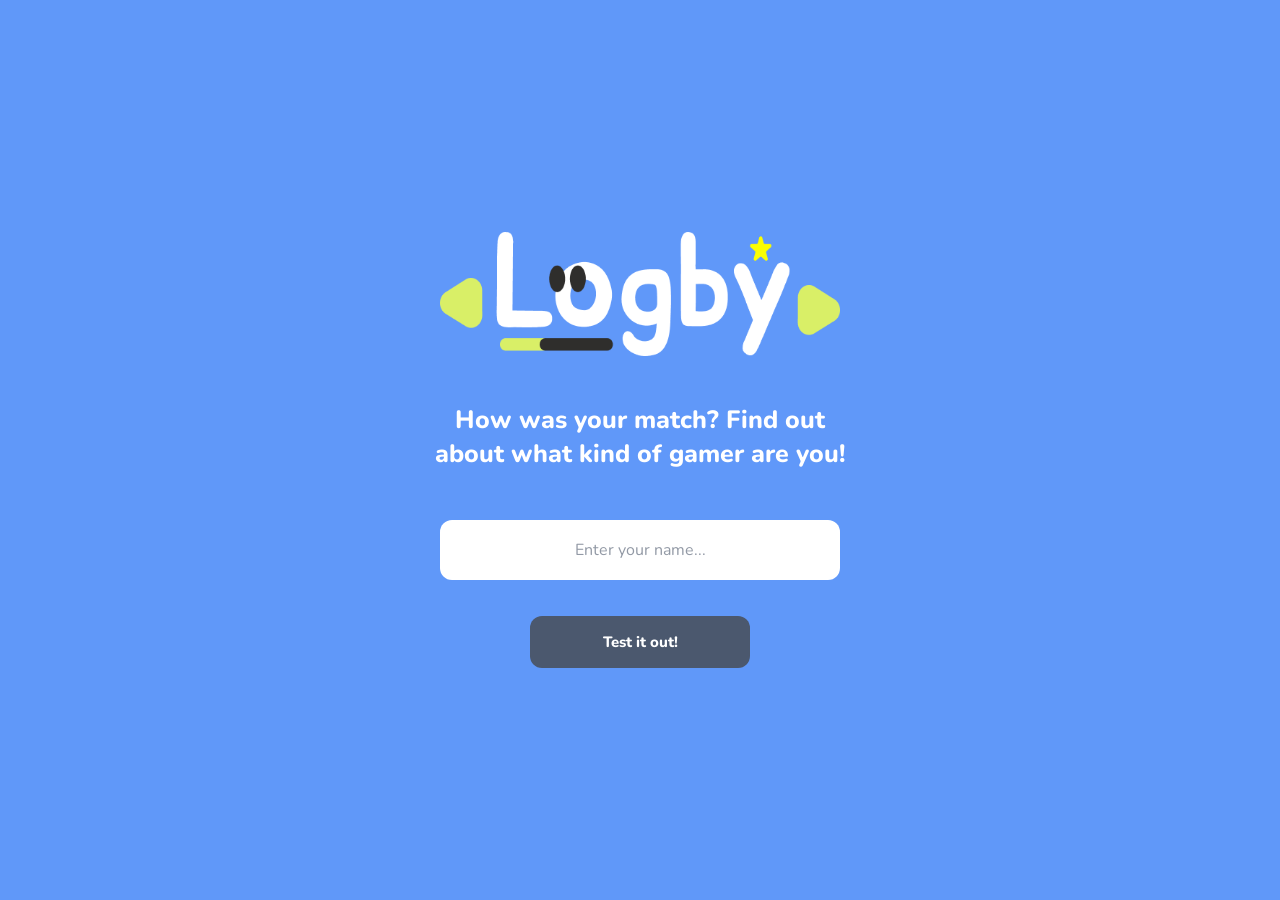
<file: logby/index.html>
<!DOCTYPE html>
<html lang="en">
<head>
    <meta charset="UTF-8">
    <meta name="viewport" content="width=device-width, initial-scale=1.0">

    <title>Logby - Your Gamer Personality</title>
    <meta name="description" content="Discover what kind of gamer you are with Logby!">

    <!-- Google Fonts -->
    <link rel="preconnect" href="https://fonts.googleapis.com">
    <link rel="preconnect" href="https://fonts.gstatic.com" crossorigin>
    <link href="https://fonts.googleapis.com/css2?family=Nunito:wght@400;500;600;700;800;900&display=swap" rel="stylesheet">

    <!-- Bootstrap 5 -->
    <link href="https://cdn.jsdelivr.net/npm/bootstrap@5.3.3/dist/css/bootstrap.min.css" rel="stylesheet">

    <!-- Custom CSS -->
    <link rel="stylesheet" href="style.css">
</head>

<body>
    <main class="home-page">
        <section class="home-content container text-center">

            <a href="index.html" class="logo" aria-label="Logby home">
                <img
                    src="assets/logo.png"
                    alt="Logby"
                    class="logo-image"
                >
            </a>

            <h1 class="tagline">
                How was your match? Find out<br class="desktop-break">
                about what kind of gamer are you!
            </h1>

            <form id="nameForm" class="name-form" novalidate>
                <label for="playerName" class="visually-hidden">
                    Your name
                </label>

                <input
                    type="text"
                    id="playerName"
                    class="name-input"
                    placeholder="Enter your name..."
                    maxlength="30"
                    autocomplete="given-name"
                    aria-describedby="nameError"
                    required
                >

                <p id="nameError" class="error-message" role="alert"></p>

                <button type="submit" class="start-button">
                    Test it out!
                </button>
            </form>

        </section>
    </main>

    <script src="script.js"></script>
</body>
</html>
</file>
<file: logby/style.css>
/* ===== Full Page Setup ===== */
:root {
    --primary-blue: #6098f9;
    --lime: #e0f45b;
    --dark-button: #4b586e;
    --white: #ffffff;
}

* {
    box-sizing: border-box;
}

html,
body {
    width: 100%;
    min-height: 100%;
    margin: 0;
}

body {
    font-family: "Nunito", sans-serif;
    background-color: var(--primary-blue);
}

/* ===== Home Page ===== */
.home-page {
    width: 100%;
    min-height: 100vh;
    min-height: 100dvh;

    display: flex;
    align-items: center;
    justify-content: center;

    background-color: var(--primary-blue);
    padding: 32px 20px;
}

.home-content {
    width: 100%;
    max-width: 1440px;
    min-height: calc(100vh - 64px);
    min-height: calc(100dvh - 64px);

    display: flex;
    flex-direction: column;
    align-items: center;
    justify-content: center;

    padding: 48px 24px;
    background-color: var(--primary-blue);
    color: var(--white);
    text-align: center;
}

/* ===== PNG Logo ===== */
.logo {
    display: inline-block;
    width: min(100%, 400px);
    margin-bottom: 48px;
    line-height: 0;
}

.logo-image {
    display: block;
    width: 100%;
    height: auto;
    object-fit: contain;
}

/* ===== Tagline ===== */
.tagline {
    max-width: 650px;
    font-size: clamp(18px, 2.2vw, 25px);
    line-height: 1.35;
    font-weight: 800;
    margin: 0 0 48px;
}

/* ===== Name Form ===== */
.name-form {
    display: flex;
    flex-direction: column;
    align-items: center;
    width: 100%;
    max-width: 400px;
}

.name-input {
    width: 100%;
    padding: 16px 18px;
    border: 2px solid transparent;
    border-radius: 12px;
    outline: none;

    background-color: var(--white);
    color: #303747;

    font: inherit;
    font-size: 16px;
    text-align: center;
}

.name-input:focus {
    border-color: var(--lime);
    box-shadow: 0 0 0 3px rgb(224 244 91 / 25%);
}

.name-input[aria-invalid="true"] {
    border-color: #ffb4a9;
}

.name-input::placeholder {
    color: #9299a5;
}

.error-message {
    min-height: 22px;
    margin: 6px 0 8px;
    color: #fff5d6;
    font-size: 13px;
    font-weight: 700;
}

.start-button {
    width: 220px;
    max-width: 100%;
    padding: 15px 20px;

    background-color: var(--dark-button);
    color: var(--white);

    border: none;
    border-radius: 12px;

    font-family: inherit;
    font-size: 15px;
    font-weight: 800;

    cursor: pointer;
    transition: background-color 0.2s, transform 0.2s;
}

.start-button:hover {
    background-color: #374257;
    transform: translateY(-2px);
}

.start-button:focus-visible {
    outline: 3px solid var(--lime);
    outline-offset: 4px;
}

.footer-text {
    margin: 30px 0 0;
    font-size: 14px;
}

/* ===== Responsive ===== */
@media (max-width: 768px) {
    .home-page {
        padding: 0;
    }

    .home-content {
        min-height: 100vh;
        min-height: 100dvh;
        padding: 36px 24px;
    }

    .logo {
        width: min(85%, 380px);
        margin-bottom: 36px;
    }

    .tagline {
        margin-bottom: 32px;
    }

    .desktop-break {
        display: none;
    }

    .name-form {
        max-width: 360px;
    }
}

@media (max-width: 380px) {
    .home-content {
        padding: 28px 18px;
    }

    .logo {
        width: 90%;
        margin-bottom: 28px;
    }

    .tagline {
        font-size: 17px;
    }

    .start-button {
        width: 100%;
    }
}


/* ===== Quiz Page ===== */
.quiz-page {
    min-height: 100vh;
    min-height: 100dvh;
    background-color: var(--primary-blue);
    color: var(--white);

    display: flex;
    flex-direction: column;
    padding: 24px 30px;
}

/* Header */
.quiz-header {
    width: 100%;
    display: flex;
    justify-content: space-between;
    align-items: flex-start;
    gap: 16px;
}

.quiz-logo {
    display: block;
    width: 180px;
    max-width: 35%;
    line-height: 0;
}

.quiz-logo img {
    display: block;
    width: 100%;
    height: auto;
    object-fit: contain;
}

.greeting {
    margin: 8px 0 0;
    font-size: clamp(14px, 1.4vw, 20px);
    font-weight: 800;
    text-align: right;
    overflow-wrap: anywhere;
}

/* Question */
.quiz-content {
    flex: 1;
    width: 100%;
    max-width: 760px;
    display: flex;
    flex-direction: column;
    align-items: center;
    justify-content: center;
    padding-top: 32px;
    padding-bottom: 32px;
}

.question-progress {
    font-size: 14px;
    font-weight: 700;
    margin-bottom: 12px;
    opacity: 0.9;
}

.question-title {
    width: 100%;
    font-size: clamp(22px, 3vw, 42px);
    line-height: 1.3;
    font-weight: 800;
    text-align: center;
    margin-bottom: 36px;
}

/* Answer Buttons */
.answer-list {
    width: 100%;
    display: flex;
    flex-direction: column;
    gap: 22px;
}

.answer-button {
    width: 100%;
    min-height: 60px;
    padding: 14px 20px;

    border: 2px solid transparent;
    border-radius: 12px;

    background-color: var(--dark-button);
    color: #d4d8e0;

    font: inherit;
    font-size: clamp(14px, 1.6vw, 23px);
    font-weight: 800;
    line-height: 1.4;

    cursor: pointer;
    transition: background-color 0.2s, border-color 0.2s;
}

.answer-button:hover {
    background-color: #3d4a60;
    color: var(--white);
}

.answer-button.selected {
    border-color: var(--lime);
    background-color: #3d4a60;
    color: var(--white);
}

.answer-button:focus-visible,
.back-button:focus-visible,
.next-button:focus-visible {
    outline: 3px solid var(--white);
    outline-offset: 4px;
}

.answer-error {
    min-height: 22px;
    margin: 12px 0 0;
    color: #fff5d6;
    font-size: 14px;
    font-weight: 700;
    text-align: center;
}

/* Footer */
.quiz-footer {
    display: flex;
    justify-content: space-between;
    align-items: center;
    gap: 16px;
    width: 100%;
    margin-top: auto;
}

.back-button,
.next-button {
    min-width: 150px;
    padding: 14px 22px;
    border: none;
    border-radius: 12px;

    font: inherit;
    font-weight: 900;
    cursor: pointer;
    transition: transform 0.2s, opacity 0.2s;
}

.back-button {
    background-color: #ff905f;
    color: #ffffff;
}

.next-button {
    background-color: var(--lime);
    color: #202020;
}

.back-button:hover,
.next-button:hover {
    transform: translateY(-2px);
}

.back-button:disabled {
    opacity: 0.45;
    cursor: not-allowed;
    transform: none;
}

/* Responsive */
@media (max-width: 768px) {
    .quiz-page {
        padding: 18px 20px;
    }

    .quiz-logo {
        width: 125px;
    }

    .quiz-content {
        max-width: 540px;
    }

    .question-title {
        margin-bottom: 26px;
    }

    .answer-list {
        gap: 14px;
    }

    .answer-button {
        min-height: 54px;
        padding: 12px 14px;
    }

    .back-button,
    .next-button {
        min-width: 0;
        padding: 12px 16px;
    }
}

@media (max-width: 380px) {
    .quiz-page {
        padding: 16px;
    }

    .quiz-logo {
        width: 100px;
    }

    .greeting {
        font-size: 13px;
    }

    .question-title {
        font-size: 23px;
    }

    .quiz-footer {
        gap: 10px;
    }

    .back-button,
    .next-button {
        flex: 1;
        padding: 12px 8px;
        font-size: 13px;
    }
}

/* ===== RESULT PAGE: FIGMA STYLE ===== */

.result-page {
    margin: 0;
    padding: 0;
    min-height: 100vh;
    background: #6098fa;
    font-family: Arial, Helvetica, sans-serif;
    color: white;
}

/* Main wrapper */
.result-page main.container-fluid {
    width: 100%;
    max-width: 1380px;
    margin: 0 auto;
    padding: 38px 8.2% 30px !important;
    box-sizing: border-box;
}

/* Remove the card-like appearance */
.result-card {
    width: 100%;
    min-height: calc(100vh - 81px);
    padding: 0;
    margin: 0;
    background: transparent;
    border-radius: 0;
    box-shadow: none;
    display: flex;
    flex-direction: column;
}

/* Logo */
.result-logo {
    width: 100%;
    display: flex;
    justify-content: center;
    align-items: center;
    margin: 0 0 44px;
}

.result-logo img {
    width: 290px;
    max-width: 45%;
    height: auto;
    object-fit: contain;
    display: block;
}

/* Main content: text left, image right */
.result-content {
    display: grid;
    grid-template-columns: minmax(0, 1fr) 420px;
    align-items: center;
    column-gap: 55px;
    width: 100%;
}

.result-info {
    min-width: 0;
}

.you-are {
    color: #454545;
    font-size: 36px;
    line-height: 1.2;
    font-weight: 700;
    margin: 0 0 8px;
}

.result-info h1 {
    color: #ffff00;
    font-size: 50px;
    line-height: 1.16;
    font-weight: 800;
    margin: 0 0 18px;
    overflow-wrap: break-word;
}

/* Orange hashtag tags */
.result-tags {
    display: flex;
    flex-wrap: wrap;
    gap: 14px 18px;
    align-items: flex-start;
}

.result-tag {
    display: inline-block;
    background: #ff895c;
    color: #080808;
    border-radius: 24px;
    padding: 10px 20px;
    font-size: 35px;
    line-height: 1.3;
    font-weight: 700;
    white-space: nowrap;
}

/* Character image */
.result-image {
    width: 100%;
    max-width: 420px;
    aspect-ratio: 1 / 0.98;
    background: #fff;
    border-radius: 38px;
    overflow: hidden;
    display: flex;
    align-items: center;
    justify-content: center;
    justify-self: end;
}

.result-image img {
    display: block;
    width: 100%;
    height: 100%;
    object-fit: contain;
}

.result-description {
    margin-top: 45px;
    width: 100%;
}

.result-description h2 {
    color: #ffff00;
    font-size: 50px;
    line-height: 1.15;
    font-weight: 800;
    margin: 0 0 10px;
}

.result-description p {
    color: #fff;
    font-size: 20px;
    line-height: 1.28;
    font-weight: 500;
    margin: 0;
}

/* Download button */
.result-actions {
    display: flex;
    justify-content: flex-end;
    margin-top: 26px;
}

.download-button {
    background: #d9f45b;
    color: #fff;
    border: none;
    border-radius: 9px;
    min-width: 185px;
    padding: 13px 24px;
    font-size: 21px;
    font-weight: 700;
    cursor: pointer;
    transition: transform 0.2s ease;
}

.download-button:hover {
    transform: translateY(-3px);
}

/* ===== LAPTOP ===== */
@media (max-width: 1100px) {
    .result-page main.container-fluid {
        padding: 35px 5% 30px !important;
    }

    .result-logo {
        margin-bottom: 42px;
    }

    .result-logo img {
        width: 250px;
    }

    .result-content {
        grid-template-columns: minmax(0, 1fr) 36%;
        column-gap: 35px;
    }

    .you-are {
        font-size: 30px;
    }

    .result-info h1 {
        font-size: clamp(32px, 4.5vw, 48px);
    }

    .result-tag {
        font-size: 23px;
        padding: 9px 14px;
    }

    .result-tags {
        gap: 12px;
    }

    .result-description {
        margin-top: 42px;
    }

    .result-description h2 {
        font-size: 42px;
    }

    .result-description p {
        font-size: 18px;
    }
}

/* ===== MOBILE ===== */
@media (max-width: 650px) {
    .result-page main.container-fluid {
        padding: 28px 20px 30px !important;
    }

    .result-card {
        min-height: auto;
    }

    .result-logo {
        margin-bottom: 32px;
    }

    .result-logo img {
        width: 175px;
        max-width: 60%;
    }

    .result-content {
        grid-template-columns: 1fr;
        gap: 28px;
    }

    .you-are {
        font-size: 24px;
        margin-top: 32px;
        margin-bottom: 12px;
    }

    .result-info h1 {
        font-size: clamp(32px, 9vw, 43px);
        margin-bottom: 16px;
    }

    .result-tags {
        gap: 10px;
    }

    .result-tag {
        font-size: 18px;
        padding: 8px 12px;
        border-radius: 15px;
        white-space: normal;
        overflow-wrap: anywhere;
    }

    .result-image {
        width: min(100%, 300px);
        max-width: 300px;
        justify-self: center;
        border-radius: 28px;
    }

    .result-description {
        margin-top: 35px;
    }

    .result-description h2 {
        font-size: 34px;
    }

    .result-description p {
        font-size: 16px;
        line-height: 1.5;
    }

    .result-actions {
        margin-top: 24px;
    }

    .download-button {
        min-width: 150px;
        font-size: 18px;
        padding: 12px 20px;
    }
}

/* Print / Save as PDF */
@media print {
    .result-page {
        background: #6098fa !important;
        print-color-adjust: exact;
        -webkit-print-color-adjust: exact;
    }

    .result-page main.container-fluid {
        max-width: none;
        padding: 30px 40px !important;
    }

    .result-card {
        min-height: 0;
    }

    .result-actions {
        display: none !important;
    }
}

.start-button {
    animation: buttonFloat 2s ease-in-out infinite;
    transition: transform 0.2s ease, box-shadow 0.2s ease;
    cursor: pointer;
}

.start-button:hover {
    animation-play-state: paused;
    transform: translateY(-4px) scale(1.04);
    box-shadow: 0 8px 18px rgba(0, 0, 0, 0.16);
}

.start-button:active {
    transform: scale(0.96);
}

@keyframes buttonFloat {
    0%, 100% {
        transform: translateY(0);
    }
    50% {
        transform: translateY(-8px);
    }
}

@media (prefers-reduced-motion: reduce) {
    .start-button {
        animation: none;
        transition: none;
    }
}

/* Animasi pilihan jawaban */
.answer-button {
    position: relative;
    overflow: hidden;
    cursor: pointer;
    transition:
        transform 0.2s ease,
        box-shadow 0.2s ease,
        background-color 0.2s ease,
        border-color 0.2s ease;
}

.answer-button:hover {
    transform: translateY(-3px) scale(1.02);
    box-shadow: 0 6px 0 rgba(0, 0, 0, 0.12);
}

.answer-button:active {
    transform: scale(0.96);
}

.answer-button.selected {
    animation: answerPop 0.35s ease;
    transform: scale(1.03);
    box-shadow: 0 0 0 4px rgba(255, 255, 255, 0.75),
                0 7px 0 rgba(0, 0, 0, 0.12);
    border: 3px solid white;
    filter: brightness(1.08);
}

@keyframes answerPop {
    0% {
        transform: scale(1);
    }
    45% {
        transform: scale(1.08) rotate(-1deg);
    }
    70% {
        transform: scale(0.98) rotate(1deg);
    }
    100% {
        transform: scale(1.03) rotate(0);
    }
}

.answer-button.selected::after {
    content: "";
    position: absolute;
    top: -50%;
    left: -75%;
    width: 45%;
    height: 200%;
    background: rgba(255, 255, 255, 0.35);
    transform: rotate(25deg);
    animation: answerShine 0.55s ease;
    pointer-events: none;
}

@keyframes answerShine {
    from {
        left: -75%;
    }
    to {
        left: 140%;
    }
}

@media (prefers-reduced-motion: reduce) {
    .answer-button,
    .answer-button.selected,
    .answer-button.selected::after {
        animation: none;
        transition: none;
    }
}
</file>
